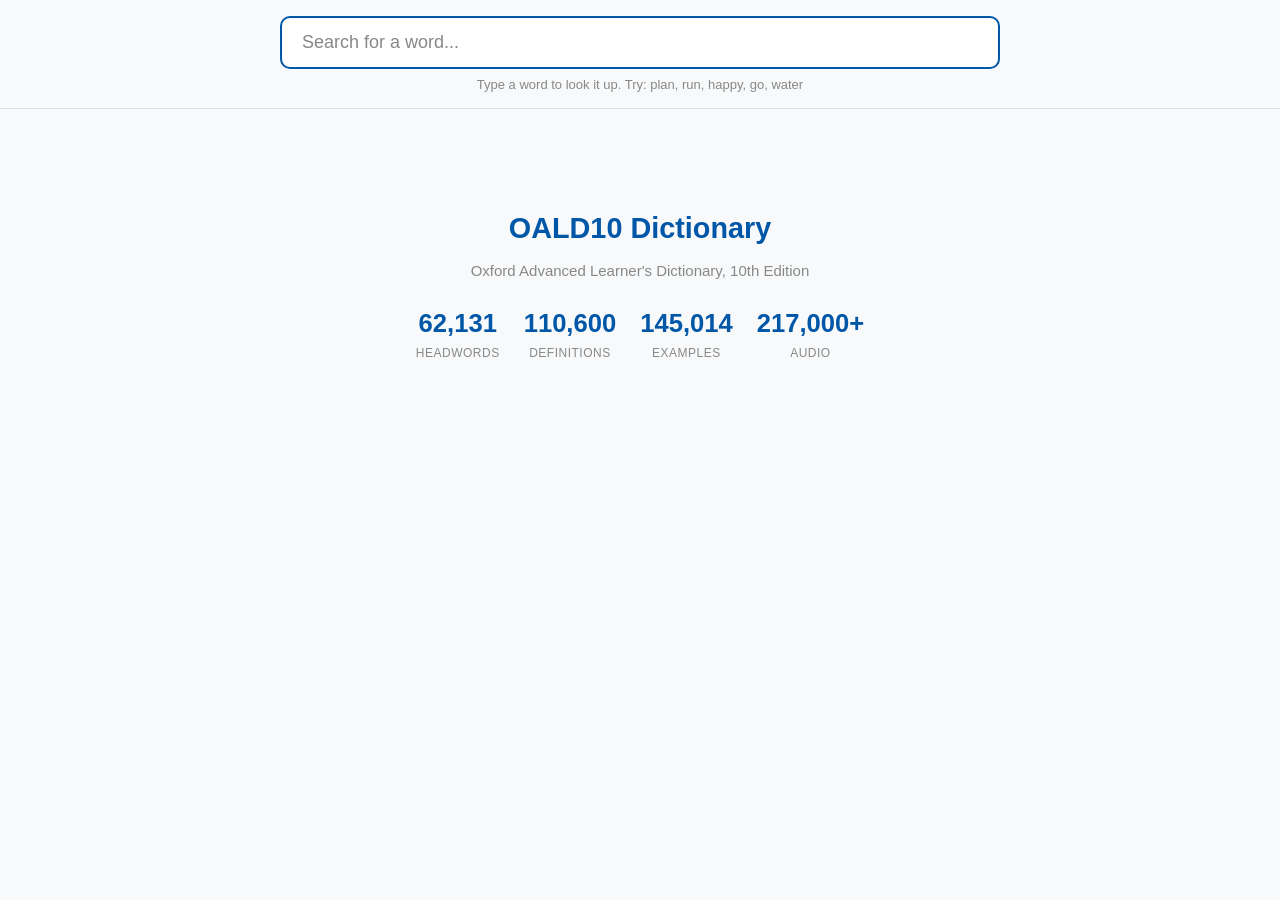
<file: templates/index.html>
<!DOCTYPE html>
<html lang="en">
<head>
<meta charset="UTF-8">
<meta name="viewport" content="width=device-width, initial-scale=1.0">
<title>OALD10 Dictionary</title>
<style>
*, *::before, *::after { box-sizing: border-box; margin: 0; padding: 0; }

:root {
  --bg: #f8f9fa; --card-bg: #ffffff; --text: #1a1a1a; --text-soft: #555;
  --text-muted: #888; --accent: #0057a8; --accent-hover: #003d75;
  --topic: #b85c00; --chinese: #999; --border: #e0e0e0;
  --cefr-a1: #4caf50; --cefr-a2: #8bc34a; --cefr-b1: #ff9800;
  --cefr-b2: #ff5722; --cefr-c1: #9c27b0; --cefr-c2: #673ab7;
  --radius: 10px; --shadow: 0 2px 8px rgba(0,0,0,0.08);
  --info-bg: #f0f4f8; --info-border: #d0d8e0;
}

@media (prefers-color-scheme: dark) {
  :root {
    --bg: #121212; --card-bg: #1e1e1e; --text: #e0e0e0; --text-soft: #aaa;
    --text-muted: #777; --accent: #6ab0f5; --accent-hover: #89c4ff;
    --topic: #e8935a; --chinese: #666; --border: #333;
    --shadow: 0 2px 8px rgba(0,0,0,0.3);
    --info-bg: #252525; --info-border: #3a3a3a;
  }
}

body { font-family: -apple-system, BlinkMacSystemFont, "Segoe UI", Roboto, sans-serif; background: var(--bg); color: var(--text); line-height: 1.6; }

/* Search */
.search-container { position: sticky; top: 0; z-index: 100; background: var(--bg); padding: 16px 20px 12px; border-bottom: 1px solid var(--border); }
.search-box { max-width: 720px; margin: 0 auto; }
.search-box input { width: 100%; padding: 14px 20px; font-size: 18px; border: 2px solid var(--border); border-radius: var(--radius); background: var(--card-bg); color: var(--text); outline: none; transition: border-color 0.2s; }
.search-box input:focus { border-color: var(--accent); }
.search-box input::placeholder { color: var(--text-muted); }
.search-hint { text-align: center; color: var(--text-muted); font-size: 13px; margin-top: 6px; }

/* Results */
.results { max-width: 720px; margin: 0 auto; padding: 16px 20px 60px; }
.loading { text-align: center; padding: 40px; color: var(--text-muted); }
.no-results { text-align: center; padding: 60px 20px; color: var(--text-muted); }

/* Entry */
.entry { background: var(--card-bg); border-radius: var(--radius); box-shadow: var(--shadow); padding: 24px; margin-bottom: 16px; }
.entry-header { display: flex; align-items: baseline; gap: 10px; flex-wrap: wrap; margin-bottom: 4px; }
.headword { font-size: 2em; font-weight: 700; color: var(--accent); }
.pos { font-size: 0.9em; color: var(--text-muted); font-style: italic; }
.badges { display: flex; gap: 6px; flex-wrap: wrap; }
.badge { font-size: 11px; font-weight: 600; padding: 2px 7px; border-radius: 4px; text-transform: uppercase; letter-spacing: 0.5px; }
.badge-cefr { color: #fff; }
.badge-cefr-a1 { background: var(--cefr-a1); } .badge-cefr-a2 { background: var(--cefr-a2); }
.badge-cefr-b1 { background: var(--cefr-b1); } .badge-cefr-b2 { background: var(--cefr-b2); }
.badge-cefr-c1 { background: var(--cefr-c1); } .badge-cefr-c2 { background: var(--cefr-c2); }
.badge-ox { background: var(--accent); color: #fff; }

/* Phonetics */
.phonetics { display: flex; gap: 20px; align-items: center; margin: 8px 0 16px; flex-wrap: wrap; }
.phon-group { display: flex; align-items: center; gap: 6px; }
.dialect { font-size: 12px; color: var(--text-muted); font-weight: 600; text-transform: uppercase; }
.ipa { font-family: "Lucida Sans Unicode", "DejaVu Sans", monospace; color: var(--text-soft); }

/* Audio */
.audio-btn { display: inline-flex; align-items: center; justify-content: center; width: 28px; height: 28px; border: none; border-radius: 50%; background: var(--accent); color: #fff; cursor: pointer; font-size: 12px; transition: background 0.15s, transform 0.1s; flex-shrink: 0; }
.audio-btn:hover { background: var(--accent-hover); }
.audio-btn:active { transform: scale(0.92); }
.audio-btn.playing { background: var(--cefr-b1); }
.audio-btn-sm { width: 22px; height: 22px; font-size: 10px; }

/* Info boxes (shared style for collapsible sections) */
.info-box { margin: 10px 0; border: 1px solid var(--info-border); border-radius: 8px; overflow: hidden; font-size: 14px; }
.info-box summary { padding: 8px 14px; cursor: pointer; font-size: 13px; color: var(--text-soft); font-weight: 600; user-select: none; background: var(--info-bg); }
.info-box summary:hover { color: var(--accent); }
.info-box-content { padding: 10px 14px; }

/* Verb Forms */
.verb-forms-table { width: 100%; border-collapse: collapse; font-size: 14px; }
.verb-forms-table td { padding: 6px 14px; border-top: 1px solid var(--border); }
.verb-forms-table td:last-child { text-align: right; width: 70px; }

/* Word Family */
.word-family-list { display: flex; flex-wrap: wrap; gap: 8px; }
.wf-item { display: inline-flex; align-items: baseline; gap: 4px; background: var(--info-bg); padding: 4px 10px; border-radius: 6px; }
.wf-word { font-weight: 600; color: var(--accent); }
.wf-pos { font-size: 12px; color: var(--text-muted); font-style: italic; }
.wf-opp { font-size: 12px; color: var(--cefr-b2); }

/* Synonyms */
.syn-pills { display: flex; flex-wrap: wrap; gap: 6px; margin-bottom: 8px; }
.syn-pill { background: var(--info-bg); border: 1px solid var(--info-border); padding: 3px 10px; border-radius: 14px; font-size: 13px; color: var(--accent); cursor: default; }
.syn-defs { font-size: 13px; color: var(--text-soft); }
.syn-def-item { margin: 4px 0; padding-left: 8px; border-left: 2px solid var(--info-border); }
.syn-def-word { font-weight: 600; color: var(--text); }

/* Collocations */
.colloc-group { margin: 6px 0; }
.colloc-cat { font-weight: 600; color: var(--topic); font-size: 12px; text-transform: uppercase; letter-spacing: 0.3px; margin-bottom: 2px; }
.colloc-words { color: var(--text-soft); font-size: 13px; }

/* Cross-references */
.xref-section { margin: 8px 0; font-size: 13px; }
.xref-label { color: var(--text-muted); font-style: italic; }
.xref-word { color: var(--accent); cursor: pointer; }
.xref-word:hover { text-decoration: underline; }

/* Phrasal Verbs */
.pv-list { display: flex; flex-wrap: wrap; gap: 6px; }
.pv-item { background: var(--info-bg); border: 1px solid var(--info-border); padding: 3px 10px; border-radius: 14px; font-size: 13px; color: var(--accent); cursor: pointer; }
.pv-item:hover { background: var(--accent); color: #fff; }

/* Word Origin */
.word-origin-text { font-size: 13px; color: var(--text-soft); line-height: 1.5; }
.word-origin-text .ei { font-style: italic; color: var(--topic); }
.word-origin-text .eb { font-weight: 600; color: var(--accent); }

/* Topics & Senses */
.topic-header { margin: 18px 0 8px; padding-bottom: 4px; border-bottom: 1px solid var(--border); }
.topic-en { font-weight: 600; color: var(--topic); font-style: italic; }
.topic-zh { color: var(--chinese); font-size: 0.85em; margin-left: 8px; }
.sense { margin: 12px 0; padding-left: 4px; }
.sense-head { display: flex; align-items: baseline; gap: 6px; flex-wrap: wrap; }
.sense-num { font-weight: 700; color: var(--accent); min-width: 20px; }
.sense-cefr { font-size: 10px; padding: 1px 5px; border-radius: 3px; color: #fff; font-weight: 600; }
.grammar { color: var(--text-soft); font-size: 0.85em; }
.labels { color: var(--text-muted); font-size: 0.85em; font-style: italic; }
.variants { color: var(--accent); font-size: 0.85em; font-weight: 600; }
.def { color: var(--text); }
.def-zh { color: var(--chinese); font-size: 0.85em; }

/* Examples */
.examples { margin: 6px 0 0 24px; list-style: none; }
.example { margin: 6px 0; position: relative; padding-left: 14px; }
.example::before { content: ""; position: absolute; left: 0; top: 10px; width: 5px; height: 5px; border-radius: 50%; background: var(--border); }
.ex-text { color: var(--text-soft); font-size: 0.95em; }
.ex-text .cl, .ex-text .eb { font-weight: 600; color: var(--text); }
.ex-zh { color: var(--chinese); font-size: 0.82em; display: block; margin-top: 1px; }
.ex-audio { display: inline-flex; gap: 4px; margin-left: 4px; vertical-align: middle; }

/* Welcome */
.welcome { text-align: center; padding: 80px 20px; }
.welcome h2 { font-size: 1.8em; color: var(--accent); margin-bottom: 8px; }
.welcome p { color: var(--text-muted); font-size: 15px; }
.welcome .stats { margin-top: 20px; display: flex; gap: 24px; justify-content: center; flex-wrap: wrap; }
.welcome .stat { text-align: center; }
.welcome .stat-num { font-size: 1.6em; font-weight: 700; color: var(--accent); }
.welcome .stat-label { font-size: 12px; color: var(--text-muted); text-transform: uppercase; letter-spacing: 0.5px; }
</style>
</head>
<body>

<div class="search-container">
  <div class="search-box">
    <input type="text" id="searchInput" placeholder="Search for a word..." autofocus autocomplete="off" spellcheck="false">
    <div class="search-hint">Type a word to look it up. Try: plan, run, happy, go, water</div>
  </div>
</div>

<div class="results" id="results">
  <div class="welcome">
    <h2>OALD10 Dictionary</h2>
    <p>Oxford Advanced Learner's Dictionary, 10th Edition</p>
    <div class="stats">
      <div class="stat"><div class="stat-num">62,131</div><div class="stat-label">Headwords</div></div>
      <div class="stat"><div class="stat-num">110,600</div><div class="stat-label">Definitions</div></div>
      <div class="stat"><div class="stat-num">145,014</div><div class="stat-label">Examples</div></div>
      <div class="stat"><div class="stat-num">217,000+</div><div class="stat-label">Audio</div></div>
    </div>
  </div>
</div>

<script>
const searchInput = document.getElementById('searchInput');
const resultsDiv = document.getElementById('results');
let debounceTimer = null;
let currentAudio = null;

searchInput.addEventListener('input', () => { clearTimeout(debounceTimer); debounceTimer = setTimeout(doSearch, 250); });
searchInput.addEventListener('keydown', (e) => { if (e.key === 'Escape') { searchInput.value = ''; showWelcome(); } });

async function doSearch() {
  const q = searchInput.value.trim();
  if (!q) { showWelcome(); return; }
  resultsDiv.innerHTML = '<div class="loading">Searching...</div>';
  try {
    const res = await fetch(`/api/search?q=${encodeURIComponent(q)}`);
    const entries = await res.json();
    if (!entries.length) { resultsDiv.innerHTML = `<div class="no-results">No results for "<strong>${esc(q)}</strong>"</div>`; return; }
    resultsDiv.innerHTML = entries.map(renderEntry).join('');
  } catch (err) { resultsDiv.innerHTML = `<div class="no-results">Error: ${esc(err.message)}</div>`; }
}

const XREF_LABELS = {
  see: 'see also', cp: 'compare', syn: 'synonym', nsyn: 'near synonym', opp: 'opposite',
  wordfinder: 'wordfinder', pv: 'phrasal verb', eq: 'equivalent',
};

function renderXrefs(xrefs) {
  if (!xrefs || !xrefs.length) return '';
  const byType = {};
  xrefs.forEach(x => { (byType[x.xref_type] = byType[x.xref_type] || []).push(x); });
  const parts = Object.entries(byType).map(([type, items]) => {
    const label = XREF_LABELS[type] || type.replace(/of$/, ' of');
    const words = items.map(x => `<span class="xref-word" onclick="searchWord('${esc(x.target_word)}')">${esc(x.target_word)}</span>`).join(', ');
    return `<span class="xref-label">${esc(label)} </span>${words}`;
  });
  return `<div class="xref-section">${parts.join(' &nbsp; ')}</div>`;
}

function renderEntry(entry) {
  const badges = [];
  if (entry.cefr_level) badges.push(`<span class="badge badge-cefr badge-cefr-${entry.cefr_level}">${entry.cefr_level.toUpperCase()}</span>`);
  if (entry.ox3000) badges.push('<span class="badge badge-ox">Oxford 3000</span>');
  else if (entry.ox5000) badges.push('<span class="badge badge-ox">Oxford 5000</span>');

  let phonetics = '';
  if (entry.ipa_gb || entry.ipa_us) {
    phonetics = '<div class="phonetics">';
    if (entry.ipa_gb) phonetics += `<div class="phon-group"><span class="dialect">GB</span> <span class="ipa">${esc(entry.ipa_gb)}</span> ${audioBtn(entry.audio_gb)}</div>`;
    if (entry.ipa_us) phonetics += `<div class="phon-group"><span class="dialect">US</span> <span class="ipa">${esc(entry.ipa_us)}</span> ${audioBtn(entry.audio_us)}</div>`;
    phonetics += '</div>';
  }

  let verbForms = '';
  if (entry.verb_forms && entry.verb_forms.length) {
    const rows = entry.verb_forms.map(vf => `<tr><td>${esc(vf.form_text)}</td><td>${audioBtn(vf.audio_gb, true)} ${audioBtn(vf.audio_us, true)}</td></tr>`).join('');
    verbForms = `<details class="info-box"><summary>Verb Forms</summary><table class="verb-forms-table">${rows}</table></details>`;
  }

  // Word Family
  let wordFamily = '';
  if (entry.word_family && entry.word_family.length) {
    const items = entry.word_family.map(wf =>
      `<span class="wf-item"><span class="wf-word">${esc(wf.word)}</span> <span class="wf-pos">${esc(wf.pos)}</span>${wf.opposite ? ` <span class="wf-opp">${esc(wf.opposite)}</span>` : ''}</span>`
    ).join('');
    wordFamily = `<details class="info-box" open><summary>Word Family</summary><div class="info-box-content"><div class="word-family-list">${items}</div></div></details>`;
  }

  // Synonyms
  let synonyms = '';
  if (entry.synonyms && entry.synonyms.length) {
    const pills = [...new Set(entry.synonyms.map(s => s.word))].map(w => `<span class="syn-pill">${esc(w)}</span>`).join('');
    const defs = entry.synonyms.filter(s => s.definition).map(s =>
      `<div class="syn-def-item"><span class="syn-def-word">${esc(s.word)}</span> ${esc(s.definition)}</div>`
    ).join('');
    synonyms = `<details class="info-box"><summary>Synonyms</summary><div class="info-box-content"><div class="syn-pills">${pills}</div>${defs ? `<div class="syn-defs">${defs}</div>` : ''}</div></details>`;
  }

  // Collocations
  let collocations = '';
  if (entry.collocations && entry.collocations.length) {
    const groups = entry.collocations.map(c =>
      `<div class="colloc-group"><div class="colloc-cat">${esc(c.category)}</div><div class="colloc-words">${esc(c.words.join(', '))}</div></div>`
    ).join('');
    collocations = `<details class="info-box"><summary>Collocations</summary><div class="info-box-content">${groups}</div></details>`;
  }

  const xrefs = renderXrefs(entry.xrefs);

  // Phrasal Verbs
  let phrasalVerbs = '';
  if (entry.phrasal_verbs && entry.phrasal_verbs.length) {
    const items = entry.phrasal_verbs.map(pv => `<span class="pv-item" onclick="searchWord('${esc(pv)}')">${esc(pv)}</span>`).join('');
    phrasalVerbs = `<details class="info-box"><summary>Phrasal Verbs</summary><div class="info-box-content"><div class="pv-list">${items}</div></div></details>`;
  }

  // Word Origin
  let wordOrigin = '';
  if (entry.word_origin) {
    const html = entry.word_origin_html || esc(entry.word_origin);
    wordOrigin = `<details class="info-box"><summary>Word Origin</summary><div class="info-box-content"><div class="word-origin-text">${html}</div></div></details>`;
  }

  // Extra Examples
  let extraExamples = '';
  if (entry.extra_examples && entry.extra_examples.length) {
    const items = entry.extra_examples.map(ex => {
      const text = ex.text_html || esc(ex.text_plain);
      const zh = ex.text_zh ? `<span class="ex-zh">${esc(ex.text_zh)}</span>` : '';
      return `<li class="example"><span class="ex-text">${text}</span>${zh}</li>`;
    }).join('');
    extraExamples = `<details class="info-box"><summary>Extra Examples (${entry.extra_examples.length})</summary><div class="info-box-content"><ul class="examples">${items}</ul></div></details>`;
  }

  const groups = entry.groups.map(renderGroup).join('');

  return `<div class="entry">
    <div class="entry-header">
      <span class="headword">${esc(entry.headword)}</span>
      <span class="pos">${esc(entry.pos)}</span>
      <div class="badges">${badges.join('')}</div>
    </div>
    ${phonetics}
    ${wordFamily}
    ${verbForms}
    ${xrefs}
    ${groups}
    ${synonyms}
    ${collocations}
    ${phrasalVerbs}
    ${extraExamples}
    ${wordOrigin}
  </div>`;
}

function renderGroup(group) {
  let header = '';
  if (group.topic_en || group.topic_zh) {
    header = `<div class="topic-header"><span class="topic-en">${esc(group.topic_en)}</span>${group.topic_zh ? `<span class="topic-zh">${esc(group.topic_zh)}</span>` : ''}</div>`;
  }
  return header + group.senses.map(renderSense).join('') + renderXrefs(group.xrefs);
}

function renderSense(sense) {
  const num = sense.sense_num ? `<span class="sense-num">${sense.sense_num}.</span>` : '';
  const cefr = sense.cefr_level ? `<span class="sense-cefr badge-cefr-${sense.cefr_level}">${sense.cefr_level.toUpperCase()}</span>` : '';
  const grammar = sense.grammar ? `<span class="grammar">${esc(sense.grammar)}</span>` : '';
  const labels = sense.labels ? `<span class="labels">${esc(sense.labels)}</span>` : '';
  const variants = sense.variants ? `<span class="variants">${esc(sense.variants)}</span>` : '';
  const defZh = sense.definition_zh ? `<span class="def-zh">${esc(sense.definition_zh)}</span>` : '';

  let examplesHtml = '';
  if (sense.examples.length) {
    const items = sense.examples.map(ex => {
      const exText = ex.text_html || esc(ex.text_plain);
      const exZh = ex.text_zh ? `<span class="ex-zh">${esc(ex.text_zh)}</span>` : '';
      let exAudio = '';
      if (ex.audio_gb || ex.audio_us) {
        exAudio = '<span class="ex-audio">';
        if (ex.audio_gb) exAudio += audioBtn(ex.audio_gb, true);
        if (ex.audio_us) exAudio += audioBtn(ex.audio_us, true);
        exAudio += '</span>';
      }
      return `<li class="example"><span class="ex-text">${exText}</span> ${exAudio}${exZh}</li>`;
    }).join('');
    examplesHtml = `<ul class="examples">${items}</ul>`;
  }

  const senseXrefs = renderXrefs(sense.xrefs);
  return `<div class="sense"><div class="sense-head">${num} ${cefr} ${variants} ${grammar} ${labels} <span class="def">${esc(sense.definition)}</span> ${defZh}</div>${examplesHtml}${senseXrefs}</div>`;
}

function audioBtn(filename, small = false) {
  if (!filename) return '';
  const cls = small ? 'audio-btn audio-btn-sm' : 'audio-btn';
  return `<button class="${cls}" onclick="playAudio(this, '${esc(filename)}')" title="Play">&#9654;</button>`;
}

function playAudio(btn, filename) {
  if (currentAudio) { currentAudio.pause(); document.querySelectorAll('.audio-btn.playing').forEach(b => b.classList.remove('playing')); }
  btn.classList.add('playing');
  currentAudio = new Audio(`/api/audio/${encodeURIComponent(filename)}`);
  currentAudio.play();
  currentAudio.onended = () => btn.classList.remove('playing');
  currentAudio.onerror = () => btn.classList.remove('playing');
}

function searchWord(word) {
  searchInput.value = word;
  doSearch();
  window.scrollTo(0, 0);
}

function esc(str) { if (!str) return ''; const d = document.createElement('div'); d.textContent = str; return d.innerHTML; }

function showWelcome() {
  resultsDiv.innerHTML = `<div class="welcome"><h2>OALD10 Dictionary</h2><p>Oxford Advanced Learner's Dictionary, 10th Edition</p>
    <div class="stats"><div class="stat"><div class="stat-num">62,131</div><div class="stat-label">Headwords</div></div>
    <div class="stat"><div class="stat-num">110,600</div><div class="stat-label">Definitions</div></div>
    <div class="stat"><div class="stat-num">145,014</div><div class="stat-label">Examples</div></div>
    <div class="stat"><div class="stat-num">217,000+</div><div class="stat-label">Audio</div></div></div></div>`;
}
</script>
</body>
</html>
</file>
